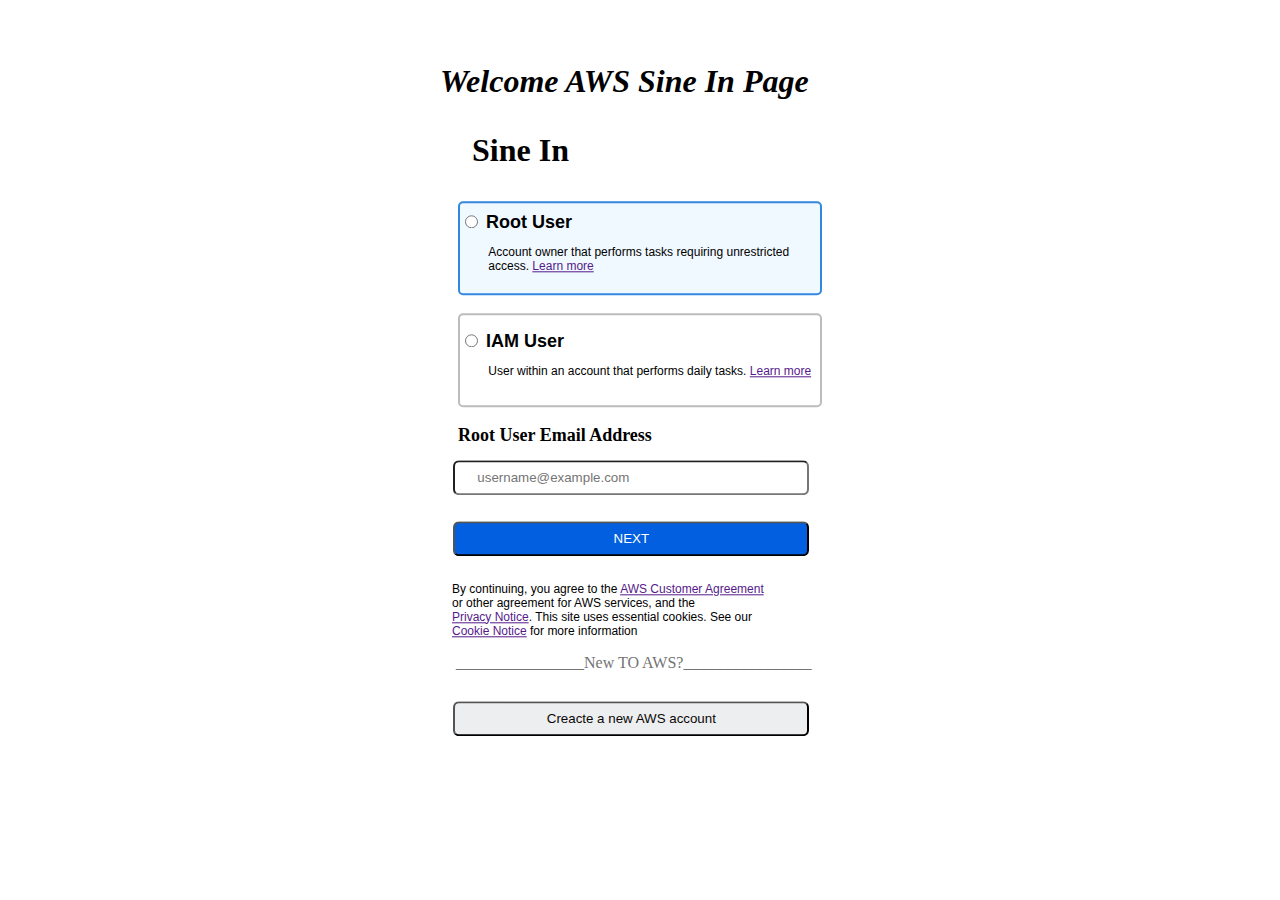
<file: AWS sine in page/Index.html>
<!DOCTYPE html>
<html lang="en">

<head>
    <meta charset="UTF-8">
    <meta name="viewport" content="width=device-width, initial-scale=1.0">
    <title>AWS Page Template</title>
</head>
<style>
    body {
        padding: 0;
        margin: 0;
    }

    .container {
        position: absolute;
        transform: translate(-50%, -50%);
        top: 40%;
        left: 50%;
    }

    .radio1 {

        font-family: 'Poppins', sans-serif;
        font-size: 18px;
        border: 2px solid #38d;
        border-radius: 5px;
        display: flex;
        height: 5em;
        align-items: center;
        margin: 1em;
        width: 20em;
        padding: auto;
        background-color: initial;
        cursor: default;
        background-color: #f0f9ff;

    }
    .radio2 {

font-family: 'Poppins', sans-serif;
font-size: 18px;
border: 2px solid#bbbcbc;
border-radius: 5px;
display: flex;
height: 5em;
align-items: center;
margin: 1em;
width: 20em;
padding: auto;
background-color: initial;
cursor: default;


}

    .column {
  float: left;
  padding: auto; /* Should be removed. Only for demonstration */
}

/* Clear floats after the columns */
.row:after {
  content: "";
  display: table;
  clear: both;
}

.form-control{
    width: 77%;
    padding: 8px 22px;
    border-radius: 6px;
    margin: 1em;
    
}

.btn{
    color: #fff;
    padding: 8px 22px;
    border-radius: 6px;
    background:#025fe0;
    transition: all 0.2s ease;
    width: 89%;
    margin: 1em;
}
.btn1{
    color: #0a0707;
    padding: 8px 22px;
    border-radius: 6px;
    background:#edeeef;
    transition: all 0.2s ease;
    width: 89%;
    margin: 1em;
}

</style>

<body>
    <div class="container"><br><br><br><br>
        <h1><i>Welcome AWS Sine In Page</i></h1>
        
        <h1 style=" margin: 1em;">Sine In</h1>
        <div class="radio1">
            <div class="row">
                <div class="column">
                    <input type="radio" name="uses" value="Root User" id="rootUser">
                    <label for="rootUser"><b>Root User</b></label>
                </div>
                <div style=" font-size: 12px; font-family: Helvetica Neue,Roboto,Arial,sans-serif; margin-left: 0.75cm;" class="column">
                    <p>Account owner that performs tasks requiring unrestricted access. <a href="">Learn more</a></p>

                </div>
            </div>
            <!-- <div class="row">
                <div class="col-sm"></div>
                <div style=" font-size: 12px; font-family: Helvetica Neue,Roboto,Arial,sans-serif;" class="col-sm">
                    <p>Account owner that performs tasks requiring unrestricted access. <a>Learn more</a></p>

                </div>
            </div> -->
        </div>

        <div class="radio2">
            <div class="row">
                <div class="column">
                    <input type="radio" name="uses" value="Root User" id="rootUser">
                    <label for="rootUser"><b>IAM User</b></label>
                </div>
                <div style=" font-size: 12px; font-family: Helvetica Neue,Roboto,Arial,sans-serif; margin-left: 0.75cm;" class="column">
                    <p>User within an account that performs daily tasks. <a href="">Learn more</a></p>

                </div>
            </div>
        </div>
   
    
    <div class="normal-text">
        <label style=" font-size: 18px; margin: 1em;"><b>Root User Email Address</b></label><br>
        <input type="text" id="name" placeholder="username@example.com"  class="form-control" required>
    </div>
    

    <input type="button" class="btn" value="NEXT">

     <div style=" font-size: 12px; font-family: Helvetica Neue,Roboto,Arial,sans-serif; margin: 1em;">
    <p>By continuing, you agree to the <a href=""> AWS Customer Agreement </a> <br>
        or other agreement for AWS services, and the<br>
        <a href="">Privacy Notice</a>. This site uses essential cookies. See our<br> <a href="">Cookie Notice</a> for more information</p>
        </div>
    <p style=" margin: 1em; color:#747475;">________________New TO AWS?________________</p>

    <input type="button" class="btn1" value="Creacte a new AWS account">
    </div>
</body>

</html>
</file>
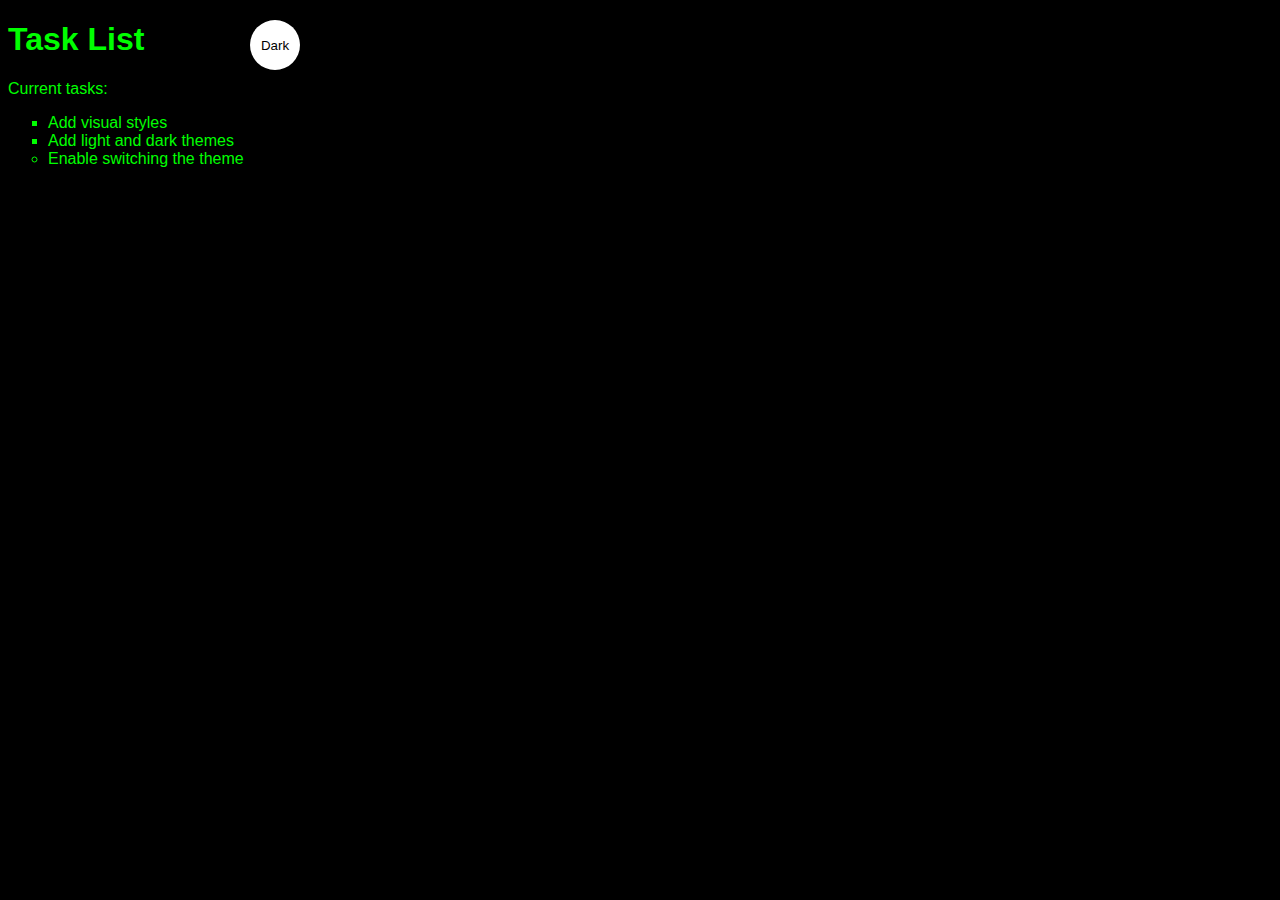
<file: Change Dark to Light Mode Project/index.html>
<!DOCTYPE html>
<html lang="en">
  <head>
    <meta charset="utf-8">
    <meta http-equiv="X-UA-Compatible" content="IE=edge">
    <meta name="viewport" content="width=device-width, initial-scale=1.0">
    <title>Task Timeline</title>
    <link rel="stylesheet" href="main.css">
  </head>
  <body class="dark-theme ">
    <h1>Task List</h1>
    <p id="msg">Current tasks:</p>
    <ul>
      <li class="list">Add visual styles</li>
      <li class="list">Add light and dark themes</li>
      <li>Enable switching the theme</li>
    </ul>
    <div>
        <button class="btn">Dark</button>
      </div>
      <script src="app.js"></script>
  </body>
</html>
</file>
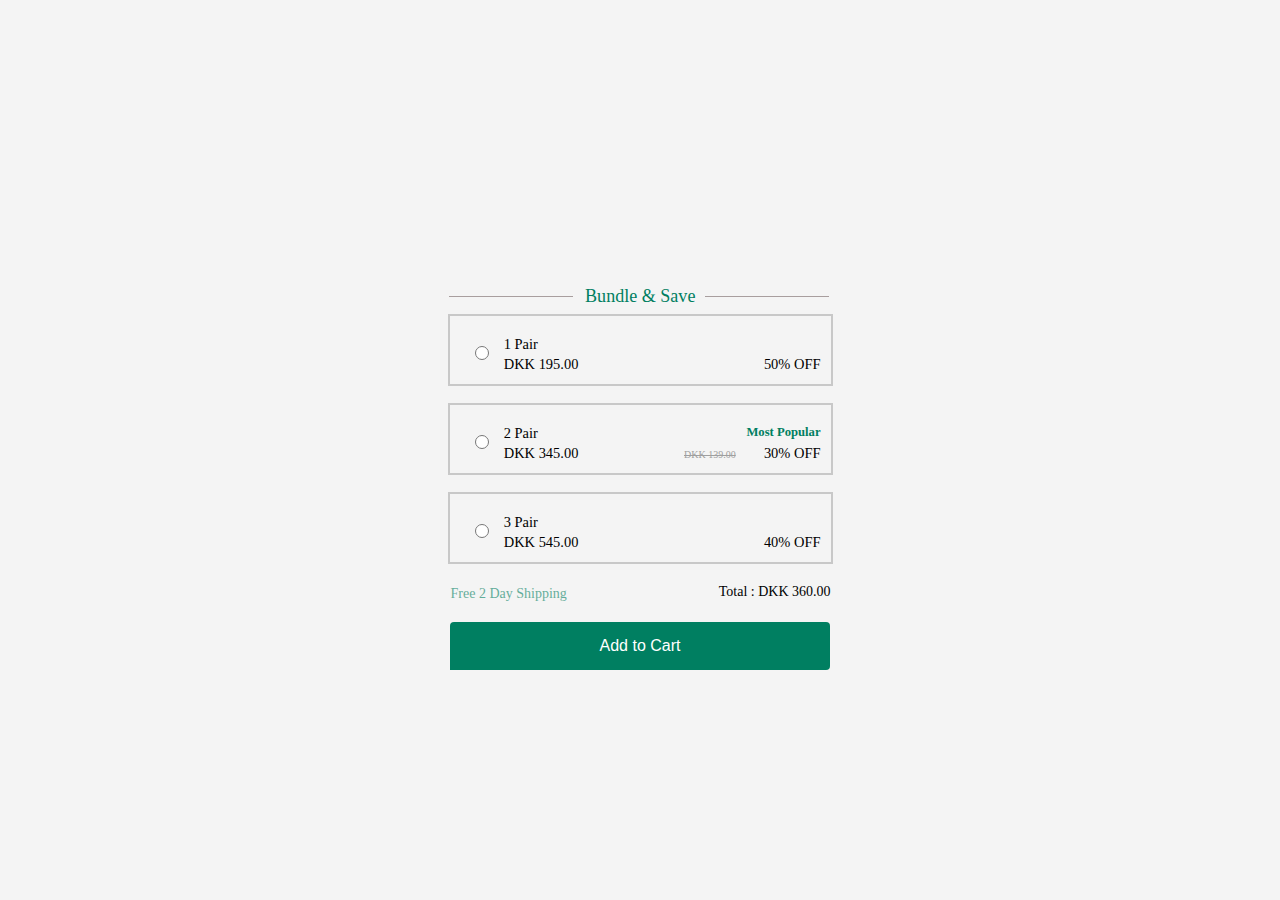
<file: HTML,CSS,JS,Figma Project/shoppingCardPage/index.html>
<!DOCTYPE html>
<html lang="en">

<head>
    <meta charset="UTF-8">
    <meta name="viewport" content="width=device-width, initial-scale=1.0">
    <title>Product Selection</title>
    <link rel="stylesheet" href="style.css">
</head>

<body>

    <div class="container">
        <div class="row">
            <div style=" float: none;width: 33.33%;padding: 5px; box-sizing: border-box;" class="column">
                <span class="header-before"></span>

            </div>
            <div class="column">
                <span class="header-title">Bundle & Save</span>

            </div>
            <div style=" float: none;width: 33.33%;padding: 5px; box-sizing: border-box;" class="column">
                <span class="header-after"></span>

            </div>
        </div>


        <div class="box" id="box1">
            <div>
                <div style="width: 10%;">
                    <input style="margin-top: 10px;" type="radio" name="box" onclick="expandBox('box1')">
                </div>

                <div style="width: 30%;">
                    <div class="radio-label">1 Pair</div>
                    <div class="radio-label1">DKK 195.00 <span class="dkk-amount" style="display: none;"><s>DKK 139.00</s></span></div>
                </div>

                <div style="width: 30%;">
                    <div class="most-populer" style="display: none;">Most Popular</div>
                    <div class="discount">50% OFF</div>
                </div>
            </div>
            <div style="margin-top: -11%;" class="options-container">
                <div class="column">
                    <div style="width: 10%;">
                    </div>
                    <div style="width: 20%;">
                        <h6>#1</h6>
                    </div>
                    <div style="width: 20%;">
                        <h6>#2</h6>
                    </div>
                </div>

                <div class="column-size">
                    <div style="width: 10%;">
                        <div class="options-header">Size</div>
                    </div>
                    <div style="width: 20%;">
                        <select class="box-size">
                            <option value="small">S</option>
                            <option value="medium">M</option>
                            <option value="large">L</option>
                        </select>
                    </div>
                    <div style="width: 20%;">
                        <select class="box-size">
                            <option value="small">S</option>
                            <option value="medium">M</option>
                            <option value="large">L</option>
                        </select>
                    </div>
                </div>

                <div class="column-color">
                    <div style="width: 10%;">
                        <div class="options-header">Color</div>
                    </div>
                    <div style="width: 20%;">
                        <select class="box-size">
                            <option value="red">Color</option>
                            <option value="red">Red</option>
                            <option value="blue">Blue</option>
                            <option value="green">Green</option>
                        </select>
                    </div>
                    <div style="width: 20%;">
                        <select class="box-size">
                            <option value="red">Color</option>
                            <option value="red">Red</option>
                            <option value="blue">Blue</option>
                            <option value="green">Green</option>
                        </select>
                    </div>
                </div>
            </div>
        </div>



        <div class="box" id="box2">
            <div>
                <div style="width: 10%;">
                    <input style="margin-top: 10px;" type="radio" name="box" onclick="expandBox('box2')">
                </div>

                <div style="width: 30%;">
                    <div class="radio-label">2 Pair</div>
                    <div class="radio-label1">DKK 345.00 <span class="dkk-amount"><s>DKK 139.00</s></span></div>
                </div>

                <div style="width: 30%;">
                    <div class="most-populer">Most Popular</div>
                    <div class="discount">30% OFF</div>
                </div>
            </div>
            <div style="margin-top: -11%;" class="options-container">
                <div class="column">
                    <div style="width: 10%;">
                    </div>
                    <div style="width: 20%;">
                        <h6>#1</h6>
                    </div>
                    <div style="width: 20%;">
                        <h6>#2</h6>
                    </div>
                </div>

                <div class="column-size">
                    <div style="width: 10%;">
                        <div class="options-header">Size</div>
                    </div>
                    <div style="width: 20%;">
                        <select class="box-size">
                            <option value="small">S</option>
                            <option value="medium">M</option>
                            <option value="large">L</option>
                        </select>
                    </div>
                    <div style="width: 20%;">
                        <select class="box-size">
                            <option value="small">S</option>
                            <option value="medium">M</option>
                            <option value="large">L</option>
                        </select>
                    </div>
                </div>

                <div class="column-color">
                    <div style="width: 10%;">
                        <div class="options-header">Color</div>
                    </div>
                    <div style="width: 20%;">
                        <select class="box-size">
                            <option value="red">Color</option>
                            <option value="red">Red</option>
                            <option value="blue">Blue</option>
                            <option value="green">Green</option>
                        </select>
                    </div>
                    <div style="width: 20%;">
                        <select class="box-size">
                            <option value="red">Color</option>
                            <option value="red">Red</option>
                            <option value="blue">Blue</option>
                            <option value="green">Green</option>
                        </select>
                    </div>
                </div>
            </div>
        </div>


        <div class="box" id="box3">
            <div>
                <div style="width: 10%;">
                    <input style="margin-top: 10px;" type="radio" name="box" onclick="expandBox('box3')">
                </div>

                <div style="width: 30%;">
                    <div class="radio-label">3 Pair</div>
                    <div class="radio-label1">DKK 545.00 <span class="dkk-amount" style="display: none;"><s>DKK 139.00</s></span></div>
                </div>

                <div style="width: 30%;">
                    <div class="most-populer" style="display: none;">Most Popular</div>
                    <div class="discount">40% OFF</div>
                </div>
            </div>
            <div style="margin-top: -11%;" class="options-container">
                <div class="column">
                    <div style="width: 10%;">
                    </div>
                    <div style="width: 20%;">
                        <h6>#1</h6>
                    </div>
                    <div style="width: 20%;">
                        <h6>#2</h6>
                    </div>
                </div>

                <div class="column-size">
                    <div style="width: 10%;">
                        <div class="options-header">Size</div>
                    </div>
                    <div style="width: 20%;">
                        <select class="box-size">
                            <option value="small">S</option>
                            <option value="medium">M</option>
                            <option value="large">L</option>
                        </select>
                    </div>
                    <div style="width: 20%;">
                        <select class="box-size">
                            <option value="small">S</option>
                            <option value="medium">M</option>
                            <option value="large">L</option>
                        </select>
                    </div>
                </div>

                <div class="column-color">
                    <div style="width: 10%;">
                        <div class="options-header">Color</div>
                    </div>
                    <div style="width: 20%;">
                        <select class="box-size">
                            <option value="red">Color</option>
                            <option value="red">Red</option>
                            <option value="blue">Blue</option>
                            <option value="green">Green</option>
                        </select>
                    </div>
                    <div style="width: 20%;">
                        <select class="box-size">
                            <option value="red">Color</option>
                            <option value="red">Red</option>
                            <option value="blue">Blue</option>
                            <option value="green">Green</option>
                        </select>
                    </div>
                </div>
            </div>
        </div>

        <div class="futter" id="futter" style="border: none;">
            <div>
                <div style="width: 40%;">
                    <span class="free-shoping">Free 2 Day Shipping</span>
                </div>
                <div style="width: 30%;">
                    <div class="total"><span>Total : DKK 360.00</span></div>
                </div>
            </div>
        </div>

        <button class="add-to-card-button" onclick="addToCart()">Add to Cart</button>

    </div>

    <script>
        function expandBox(boxId) {
            // Collapse all boxes
            document.querySelectorAll('.box').forEach(box => {
                if (box.id !== boxId) {
                    box.classList.remove('expanded');
                    hideOptions(box);
                }
            });

            // Toggle the selected box
            const selectedBox = document.getElementById(boxId);
            selectedBox.classList.toggle('expanded');
            showOptions(selectedBox);
        }

        function hideOptions(box) {
            const optionsContainer = box.querySelector('.options-container');
            optionsContainer.style.display = 'none';
        }

        function showOptions(box) {
            const optionsContainer = box.querySelector('.options-container');
            optionsContainer.style.display = 'block';
        }

        function addToCart() {
            // Add your logic for adding to cart here
            alert('Item added to cart!');
        }
    </script>

</body>

</html>
</file>
<file: Change Dark to Light Mode Project/main.css>
:root {
    --green: #00FF00;
    --white: #FFFFFF;
    --black: #000000;
  }
  
  body {
    background: var(--bg);
    color: var(--fontColor);
    font-family: helvetica;
  }
  
  li {
    list-style: circle;
  }
  
  .list {
    list-style: square;
  }
  
  .light-theme {
    --bg: var(--green);
    --fontColor: var(--black);
  }
  
  .dark-theme {
    --bg: var(--black);
    --fontColor: var(--green);
  }
  .btn {
    color: var(--btnFontColor);
    background-color: var(--btnBg);
  }

  .btn {
    position: absolute;
    top: 20px;
    left: 250px;
    height: 50px;
    width: 50px;
    border-radius: 50%;
    border: none;
    color: var(--btnFontColor);
    background-color: var(--btnBg);
  }

  .light-theme {
    --bg: var(--green);
    --fontColor: var(--black);
    --btnBg: var(--black);
    --btnFontColor: var(--white);
  }
  
  .dark-theme {
    --bg: var(--black);
    --fontColor: var(--green);
    --btnBg: var(--white);
    --btnFontColor: var(--black);
  }
</file>
<file: HTML,CSS,JS,Figma Project/shoppingCardPage/style.css>
body {
    font-family: Arial, sans-serif;
    margin: 0;
    padding: 0;
    display: flex;
    flex-direction: column;
    align-items: center;
    justify-content: center;
    min-height: 100vh;
    background-color: #f4f4f4;
}

input{
    width: 9.038px;
height: 9.038px;
fill: #007F61;
}

input[type=radio] { 
    accent-color: #007F61
} 

header {
    color: #007F61;
    font-family: Metropolis;
    font-size: 18.076px;
    font-style: normal;
    font-weight: 500;
    line-height: normal;
    text-align: center;
}

.box-size {
    width: 65.978px;
    height: 25.306px;
    border-radius: 1.808px;
    border: 0.904px solid #D9D9D9;

    background: #FFF;
    font-size: 10px;
    padding: 0px;
}

.header-before {
    content: "";
    display: block;
    width: 124px;
    height: 1px;
    background: #a89e9e;
    text-align: left;
    margin-right: 69px;
    color: #C8C8C8;
}

.header-after {
    content: "";
    display: block;
    width: 124px;
    height: 1px;
    background: #a89e9e;
    margin-left: 20px;
    color: #C8C8C8;
}

.header-title {
    color: #007F61;
    font-family: Metropolis;
    font-size: 18.076px;
    font-style: normal;
    font-weight: 500;
    line-height: normal;
    text-align: center;
    margin-left: 26px;
    margin-right: 10px;
}

.container {
    display: flex;
    flex-direction: column;
    align-items: center;
    margin: 20px;
}

.box {
    border: 2px solid #C8C8C8;
    padding: 20px;
    margin: 10px;
    width: 341px;
    height: 28.112px;
    margin-top: 7px;
    text-align: left;
    overflow: hidden;
    transition: height 0.5s;
    position: relative;
    flex-shrink: 0;


}

.futter {
    padding: 20px;
    margin: 10px;
    width: 341px;
    height: 28.112px;
    margin-top: -10px;
    text-align: left;
    overflow: hidden;
    position: relative;
    flex-shrink: 0;
    margin-bottom: -10px;


}

.free-shoping {
    color: #007F61;
    margin-top: 10px;
    font-family: Inter;
    font-size: 14px;
    font-style: normal;
    font-weight: 500;
    line-height: normal;
    opacity: 0.6;
    color: #007F61;
    margin-left: -19px;
}

.total {
    position: absolute;
    top: 20px;
    right: 10px;
    color: #000;

    font-family: Inter;
    font-size: 14px;
    font-style: normal;
    font-weight: 400;
    line-height: normal;
    margin-right: -10px;

}

.add-to-card-button{
    width: 90%;
    height: 48px;
    border-radius: 4px 4px 4px 0px;
background: #007F61;

}

.box.expanded {
    border: 2px solid #007F61 !important ;
    height: 137px;
    /* Adjust the height as needed */
    margin-left: 10px;
    width: 341px;
    /* width: 340.734px; */
    flex-shrink: 0;
    border-radius: 3.615px;
    border: 0.904px solid #007F61;
    background: #F4FBF9;

}

input[type="radio"] {
    position: absolute;
    /* width: 21.69px;
    height: 29.83px;
    flex-shrink: 0; */
    stroke-width: 0.904px;
    stroke: #DADADA;
    width: 14.461px;
    height: 14.461px;
    flex-shrink: 0;

}

.dkk-amount {
    font-size: 10px;
    padding-left: 102px;
    color: #9F9F9F;
}

.radio-label {
    position: absolute;
    top: 20px;
    left: 54.23px;

    color: #000;
    width: 36px;
    height: 14px;
    font-family: Metropolis;
    font-size: 14.461px;
    font-style: normal;
    line-height: normal;



}

.radio-label1 {
    position: absolute;
    top: 39.77px;
    left: 54.23px;
    nav-down: 30.89px;
    font-weight: bold;

    color: #000;

    font-family: Metropolis;
    font-size: 14.461px;
    font-style: normal;
    font-weight: 500;
    line-height: normal;
}


.pair-label {
    position: absolute;
    top: 10px;
    left: 50%;
    transform: translateX(-50%);
}

.most-populer {
    position: absolute;
    top: 20px;
    right: 10px;
    color: #007F61;
    font-family: Inter;
    font-size: 12.653px;
    font-style: normal;
    font-weight: 600;
    line-height: normal;
}

.discount {
    position: absolute;
    top: 39.77px;
    right: 10px;
    color: #000;

    font-family: Metropolis;
    font-size: 14.461px;
    font-style: normal;
    font-weight: 500;
    line-height: normal;
}

.options-container {
    display: none;
}

select {
    margin-top: 10px;
    width: 100%;
    padding: 8px;
}

.options-header {
    text-align: left;
    font-weight: bold;
    margin-top: 30px;
    margin-left: 10px;
    width: 20px;
    height: 12px;


    color: #000;
    font-family: Inter;
    font-size: 9.942px;
    font-style: normal;
    font-weight: 400;
    line-height: normal;

}

.column {
    display: inline-block;
    margin-right: -45px;
    margin-left: 15px;
    margin-top: 56px;

}

.column-size {
    display: inline-block;
    margin-right: -45px;
    margin-left: 45px;
    ;
    margin-top: 56px;

}

.column-color {
    display: inline-block;
    margin-right: -45px;
    margin-left: 80px;
    margin-top: 56px;

}



button {
    background-color: #4CAF50;
    color: white;
    padding: 10px 20px;
    border: none;
    border-radius: 4px;
    cursor: pointer;
    font-size: 16px;
}

.h6 {
    position: absolute;
    margin-left: 1px;
}

.row::after {
    content: "";
    clear: both;
    display: table;
}
</file>
